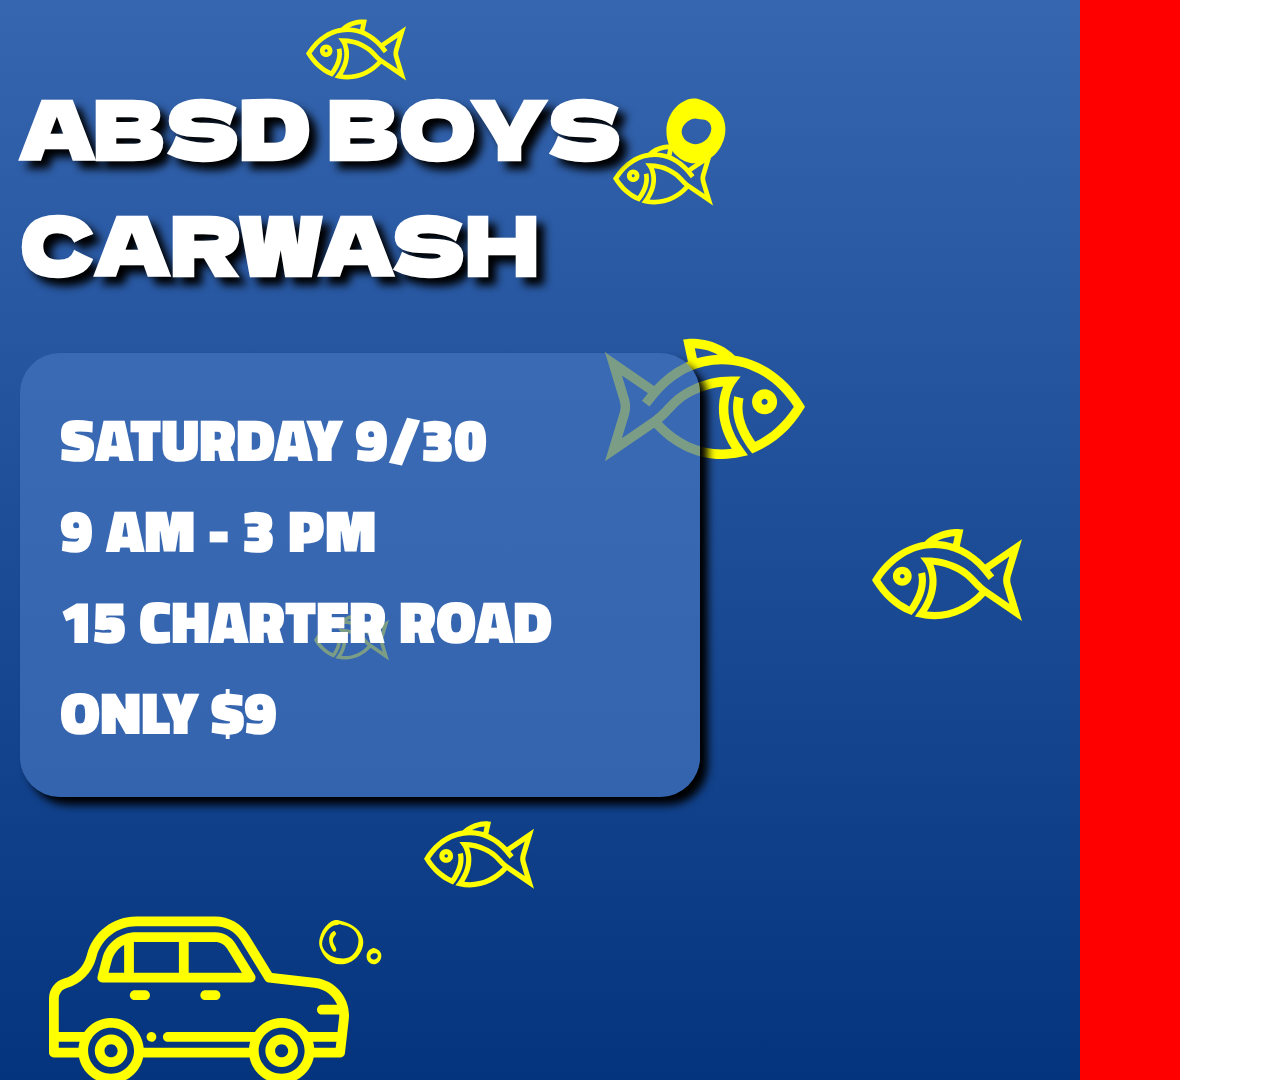
<file: index.html>
<html>
    <head>
        <link rel="stylesheet" href="style.css">
        <link rel="preconnect" href="https://fonts.googleapis.com">
        <link rel="preconnect" href="https://fonts.gstatic.com" crossorigin>
        <link href="https://fonts.googleapis.com/css2?family=Teko:wght@300&family=Titillium+Web:wght@200&display=swap" rel="stylesheet">
        <link href="https://fonts.googleapis.com/css2?family=Dela+Gothic+One&display=swap" rel="stylesheet">

    </head>
    <body>
        <div class="recording-help"></div>
        <div class="recording-help"></div>
        <div>
            <h1>ABSD BOYS CARWASH</h1>
            <div>
                <h2>SATURDAY 9/30</h2>
                <h2>9 AM - 3 PM</h2>
                <h2>15 CHARTER ROAD</h2>
                <h2>ONLY $9</h2>
            </div>
        </div>
        <main>
        </main>
        <script src="script.js"></script>
    </body>
</html>
</file>
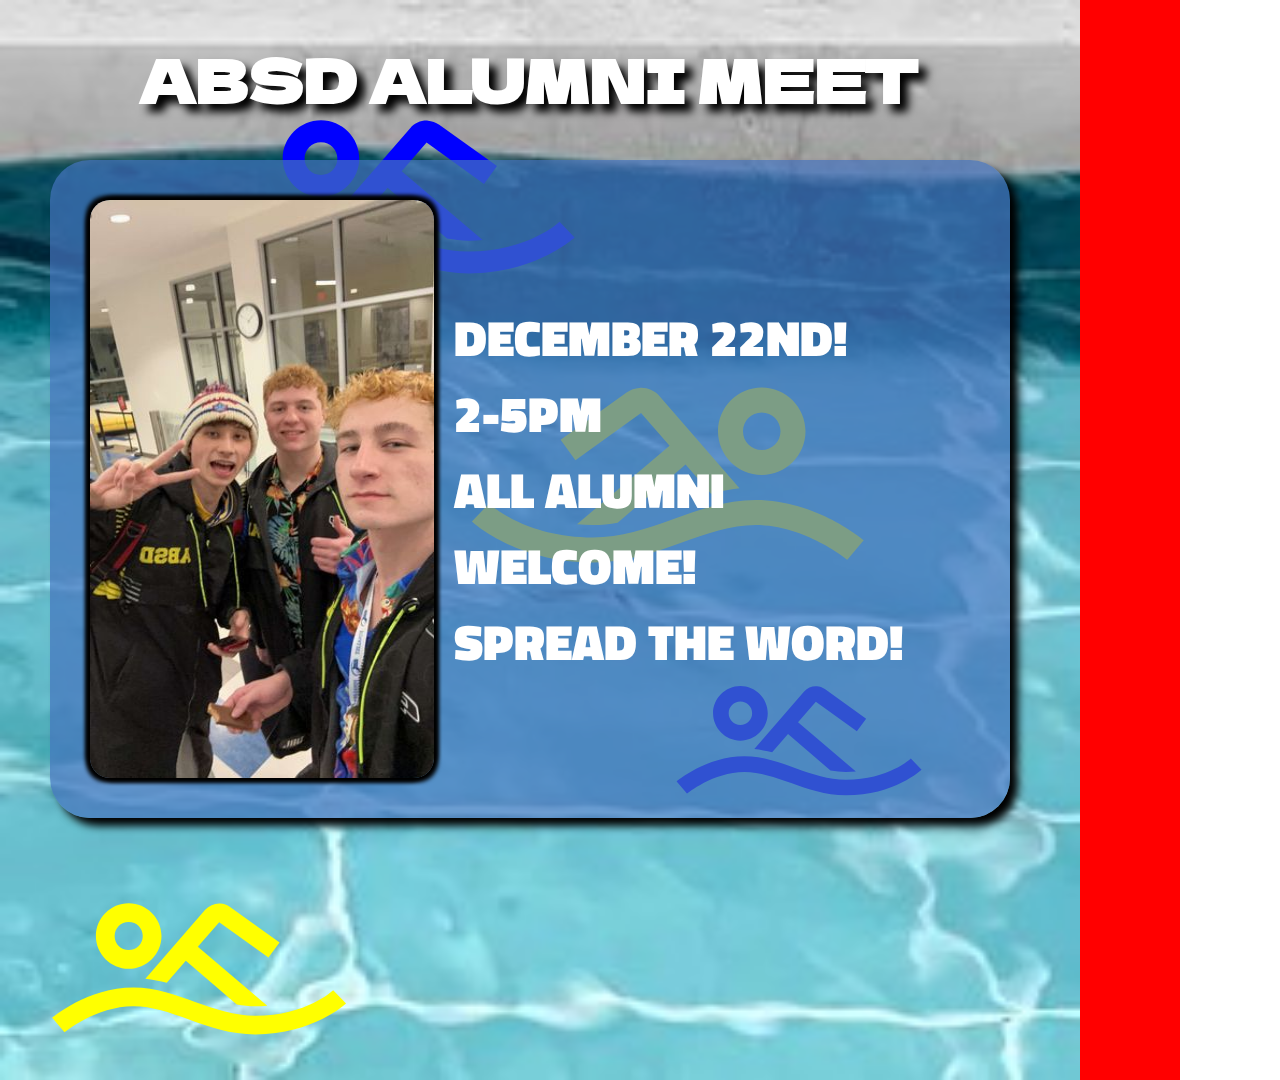
<file: alumni meet/index.html>
<html>
    <head>
        <link rel="stylesheet" href="style.css">
        <link rel="preconnect" href="https://fonts.googleapis.com">
        <link rel="preconnect" href="https://fonts.gstatic.com" crossorigin>
        <link href="https://fonts.googleapis.com/css2?family=Teko:wght@300&family=Titillium+Web:wght@200&display=swap" rel="stylesheet">
        <link href="https://fonts.googleapis.com/css2?family=Dela+Gothic+One&display=swap" rel="stylesheet">

    </head>
    <body>
        <div class="recording-help"></div>
        <div class="recording-help"></div>
        <div>
            <h1>ABSD ALUMNI MEET</h1>
            <!--320x578-->
            <div>
                <img src="picture1.jpg">
                <div>
                    <h2>DECEMBER 22ND!</h2>
                    <h2>2-5PM</h2>
                    <h2>ALL ALUMNI WELCOME!</h2>
                    <h2>SPREAD THE WORD!</h2>
                </div>
            </div>
        </div>
        <main>
        </main>
        <script src="../animations.js"></script>
        <script src="script.js"></script>
    </body>
</html>
</file>
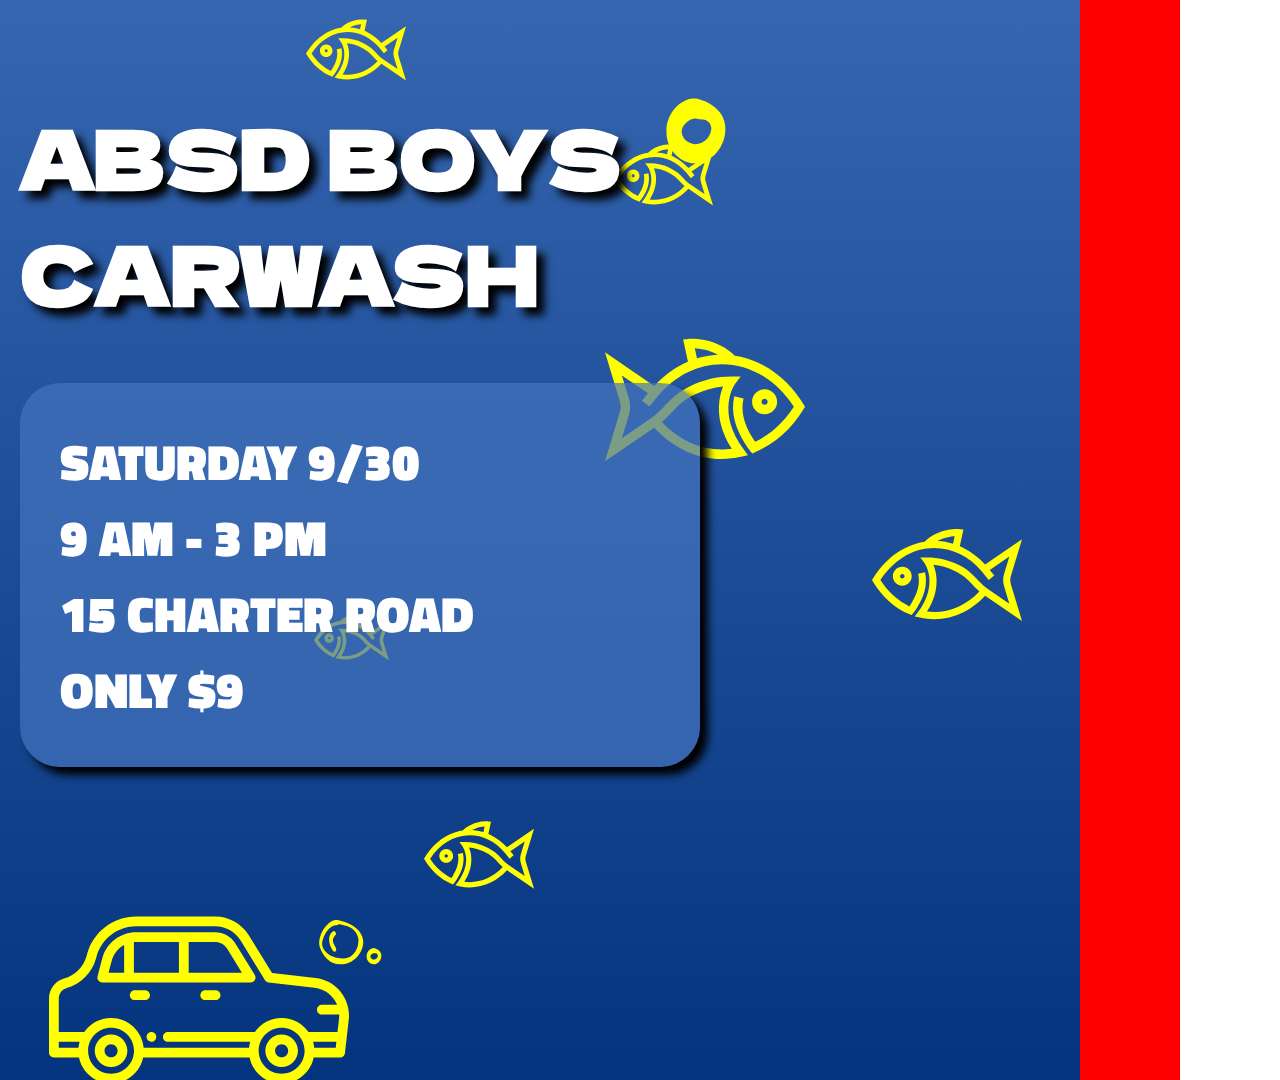
<file: carwash/index.html>
<html>
    <head>
        <link rel="stylesheet" href="style.css">
        <link rel="preconnect" href="https://fonts.googleapis.com">
        <link rel="preconnect" href="https://fonts.gstatic.com" crossorigin>
        <link href="https://fonts.googleapis.com/css2?family=Teko:wght@300&family=Titillium+Web:wght@200&display=swap" rel="stylesheet">
        <link href="https://fonts.googleapis.com/css2?family=Dela+Gothic+One&display=swap" rel="stylesheet">

    </head>
    <body>
        <div class="recording-help"></div>
        <div class="recording-help"></div>
        <div>
            <h1>ABSD BOYS CARWASH</h1>
            <div>
                <h2>SATURDAY 9/30</h2>
                <h2>9 AM - 3 PM</h2>
                <h2>15 CHARTER ROAD</h2>
                <h2>ONLY $9</h2>
            </div>
        </div>
        <main>
        </main>
        <script src="../animations.js"></script>
        <script src="script.js"></script>
    </body>
</html>
</file>
<file: style.css>
:root {
    --size: 1080px;
    --recording-help: red;
}
body {margin: 0; padding: 0}
main {height: var(--size); width: var(--size); background: linear-gradient(to top, rgba(4,52,126, 1), rgba(54,102,176, 1)); z-index: -99;}

body>div {
    z-index: 99;
    position: fixed;
    height: 100%;
    display: flex;
    justify-content: center;
    flex-direction: column;
    
    width: 1040px
}
body div div {
    background-color: rgba(68,116,190, 0.7);
    width: 600px;
    padding: 40px;
    border-radius: 40px;
    margin-left: 20px;
    box-shadow: 8px 8px 8px black;
    margin-bottom: 90px
}
h1, h2 {color: white}
h1 {font-family: "Dela Gothic One"; font-size: 80px; margin-left: 20px; text-shadow: 8px 8px 8px black;}
h2 {font-family: "Titillium Web"; font-weight: 800; font-size: 60px; margin: 0}
.fish, .bubble {z-index: 0}

.recording-help:first-of-type {position: fixed; left: 1080px; height: 1080px; width: 100px; background-color: var(--recording-help)}
.recording-help:nth-of-type(2) {position: fixed; top: 1080px; width: 1180px; height: 100px; background-color: var(--recording-help)}
</file>
<file: alumni meet/style.css>
:root {
    --size: 1080px;
    --recording-help: red;
}
body {margin: 0; padding: 0}
main {height: var(--size); width: var(--size); background: url("pool.jpg"); background-repeat: no-repeat; z-index: -99; background-size: cover;}

body>div {
    z-index: 99;
    position: fixed;
    height: 100%;
    display: flex;
    justify-content: center;
    flex-direction: column;
    align-items: center;
    width: 1040px
}
body>div>div {
    background-color: rgba(68,116,190, 0.7);
    width: 880px;
    padding: 40px;
    border-radius: 40px;
    margin-left: 20px;
    box-shadow: 8px 8px 8px black;
    margin-bottom: 90px;
    display: flex;
}
body>div>div>div {
    margin-left: 20px;
    color: white;
    justify-content: center; 
    display: flex;
    flex-direction: column
}
h1, h2 {color: white}

body div img {height: 578px; width: 350px; border-radius: 20px; box-shadow: 4px 4px 4px black, -4px -4px 4px black, -4px 4px 4px black, 4px -4px 4px black}
h1 {font-family: "Dela Gothic One"; font-size: 60px; margin-left: 20px; text-shadow: 8px 8px 8px black;}
h2 {font-family: "Titillium Web"; font-weight: 800; font-size: 50px; margin: 0}
.fish, .bubble, .swimmer {z-index: 0}

.recording-help:first-of-type {position: fixed; left: 1080px; height: 1080px; width: 100px; background-color: var(--recording-help)}
.recording-help:nth-of-type(2) {position: fixed; top: 1080px; width: 1180px; height: 100px; background-color: var(--recording-help)}
</file>
<file: carwash/style.css>
:root {
    --size: 1080px;
    --recording-help: red;
}
body {margin: 0; padding: 0}
main {height: var(--size); width: var(--size); background: linear-gradient(to top, rgba(4,52,126, 1), rgba(54,102,176, 1)); z-index: -99;}

body>div {
    z-index: 99;
    position: fixed;
    height: 100%;
    display: flex;
    justify-content: center;
    flex-direction: column;
    
    width: 1040px
}
body div div {
    background-color: rgba(68,116,190, 0.7);
    width: 600px;
    padding: 40px;
    border-radius: 40px;
    margin-left: 20px;
    box-shadow: 8px 8px 8px black;
    margin-bottom: 90px
}
h1, h2 {color: white}
h1 {font-family: "Dela Gothic One"; font-size: 80px; margin-left: 20px; text-shadow: 8px 8px 8px black;}
h2 {font-family: "Titillium Web"; font-weight: 800; font-size: 50px; margin: 0}
.fish, .bubble, .swimmer {z-index: 0}

.recording-help:first-of-type {position: fixed; left: 1080px; height: 1080px; width: 100px; background-color: var(--recording-help)}
.recording-help:nth-of-type(2) {position: fixed; top: 1080px; width: 1180px; height: 100px; background-color: var(--recording-help)}
</file>
